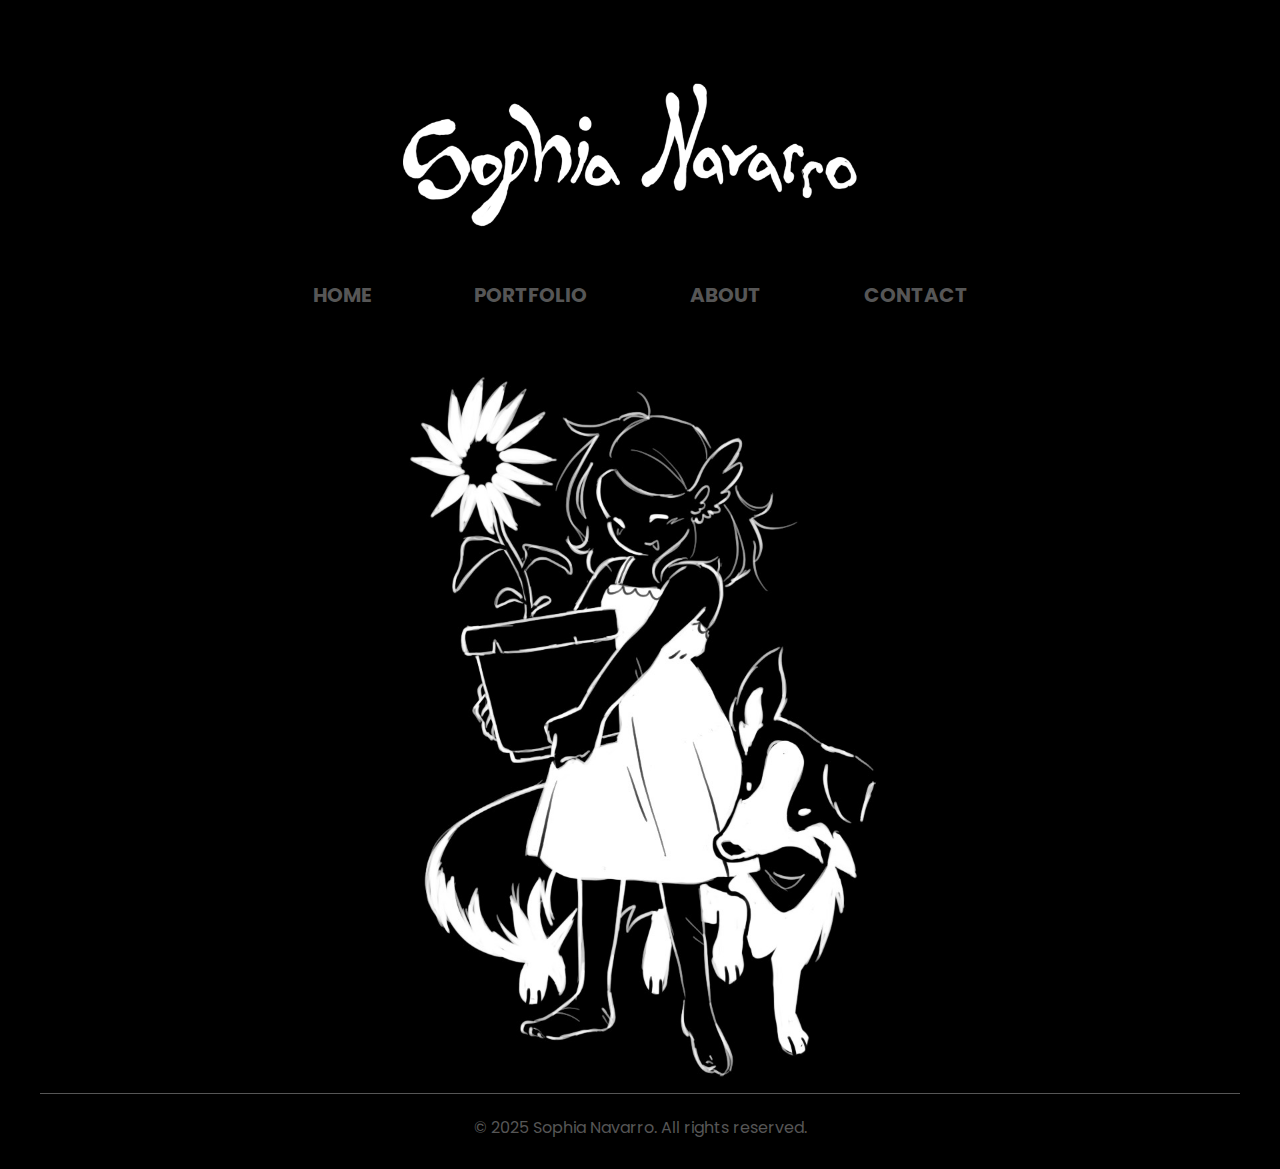
<file: index.html>
<html>
    <head>
        <meta name="viewport" content="width=device-width, initial-scale=1"/>

        <title>Sophia Navarro | Portfolio</title>

        <link rel="preconnect" href="https://fonts.googleapis.com">
        <link rel="preconnect" href="https://fonts.gstatic.com" crossorigin>
        <link href="https://fonts.googleapis.com/css2?family=Poppins:ital,wght@0,
        100;0,200;0,300;0,400;0,500;0,600;0,700;0,800;0,900;1,100;1,200;1,300;1,400;1,
        500;1,600;1,700;1,800;1,900&display=swap" rel="stylesheet">

        <link rel="stylesheet" type="text/css" href="style.css">
    </head>

    <body>
        <div class="container">

            <!--javascript-->
            <button class="hamburger" id="hamburgerBtn">
                <span></span>
                <span></span>
                <span></span>
            </button>
            <!--javascript end and id given to nav-->

            <div class="logo"><img src="images/logo2.png"></div>
            <header>
                <nav id="navMenu">
                    <ul>
                        <li><a href="index.html" class="homebg">home</a></li>
                        <li class="portfolio-item">
                            <a href="#" class="portbg">portfolio</a>
                            <ul class="dropdown">
                                <li><a href="#">2D Animation</a></li>
                                <li><a href="#">Illustration</a></li>
                                <li><a href="#">Personal Work</a></li>
                            </ul>
                        </li>
                        <li><a href="about.html" class="aboutbg">about</a></li>
                        <li><a href="contact.html" class="homebg">contact</a></li>
                    </ul>
                </nav>
            </header>
        

            <dev class="homeimage"><img src="images/Homeimage.png"></dev>
    

            <footer><p>© 2025 Sophia Navarro. All rights reserved.</p></footer>
        </div>

        <!--moreJS-->
        <script src="script.js"></script>
        <!--moreJS-->

    </body>
</html>
</file>
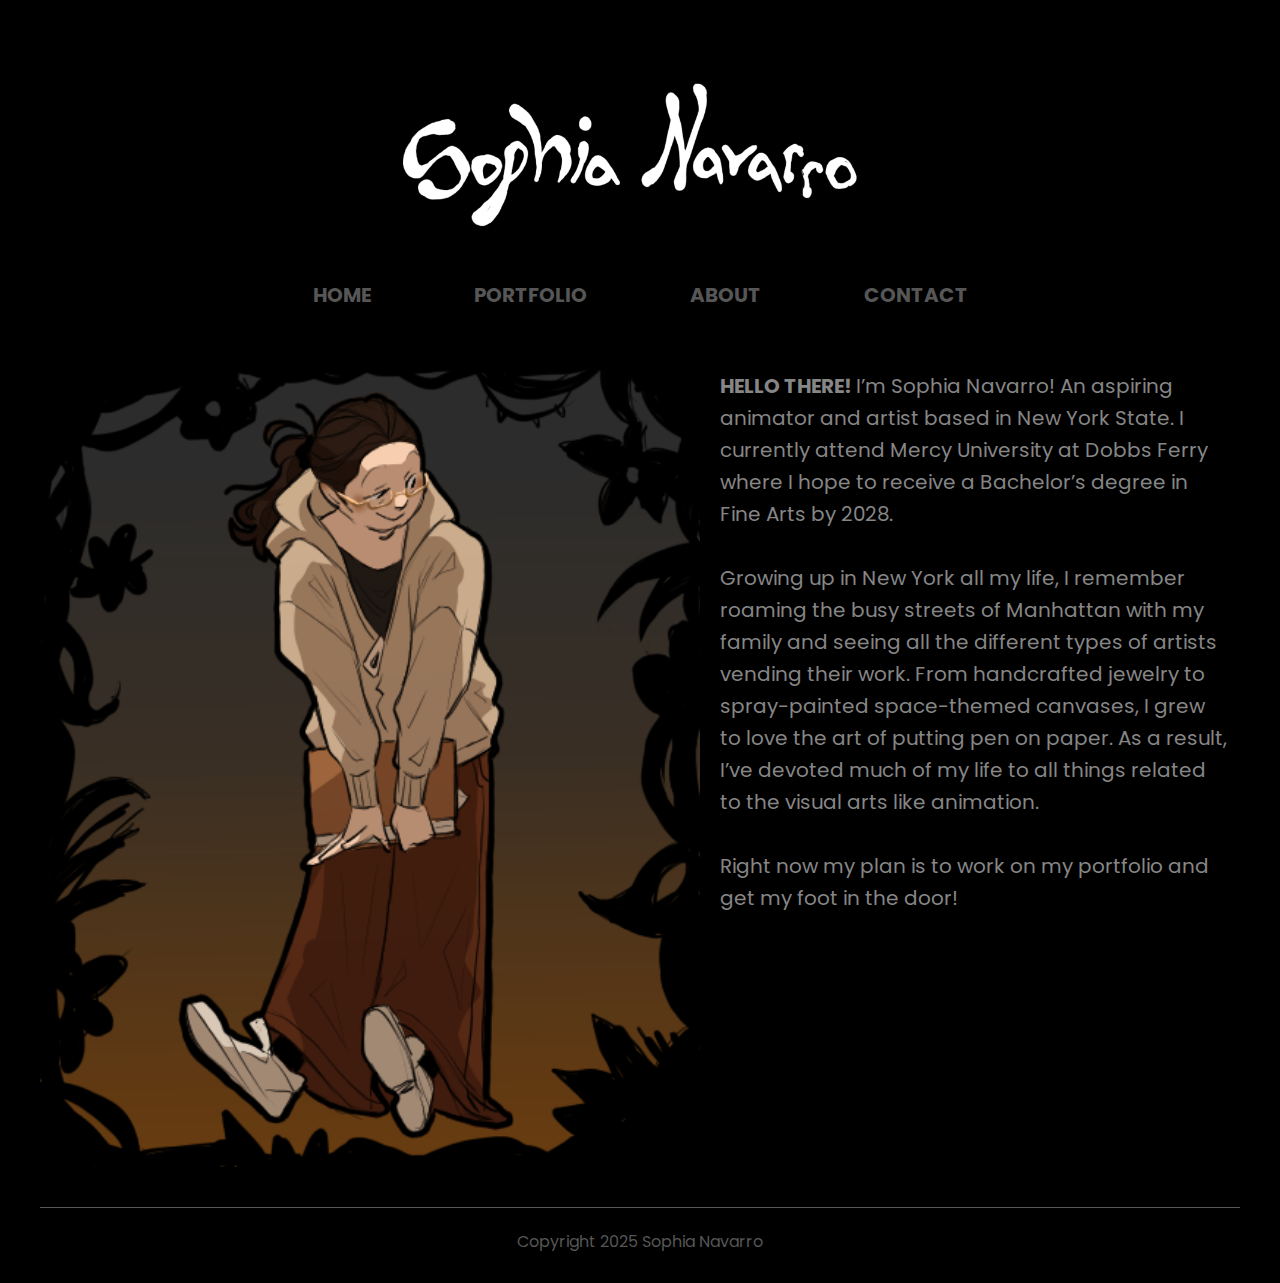
<file: about.html>
<html>
    <head>
        <meta name="viewport" content="width=device-width, initial-scale=1"/>

        <title>Sophia Navarro | Portfolio</title>

        <link rel="preconnect" href="https://fonts.googleapis.com">
        <link rel="preconnect" href="https://fonts.gstatic.com" crossorigin>
        <link href="https://fonts.googleapis.com/css2?family=Poppins:ital,wght@0,
        100;0,200;0,300;0,400;0,500;0,600;0,700;0,800;0,900;1,100;1,200;1,300;1,400;1,
        500;1,600;1,700;1,800;1,900&display=swap" rel="stylesheet">

        <link rel="stylesheet" type="text/css" href="style.css">
    </head>

    <body>
        <div class="container">

            <!--javascript-->
            <button class="hamburger" id="hamburgerBtn">
                <span></span>
                <span></span>
                <span></span>
            </button>
            <!--javascript end and id given to nav-->

            <div class="logo"><img src="images/logo2.png"></div>
            <header>
                <nav id="navMenu">
                    <ul>
                        <li><a href="index.html" class="homebg">home</a></li>
                        <li class="portfolio-item">
                            <a href="#" class="portbg">portfolio</a>
                            <ul class="dropdown">
                                <li><a href="#">2D Animation</a></li>
                                <li><a href="#">Illustration</a></li>
                                <li><a href="#">Personal Work</a></li>
                            </ul>
                        </li>
                        <li><a href="about.html" class="aboutbg">about</a></li>
                        <li><a href="#" class="homebg">contact</a></li>
                    </ul>
                </nav>
            </header>
        
             <section class="about-container">
                <dev class="aboutimage"><img src="images/aboutimg.png"></dev>
                <section class="aboutbio">
                    <p><b>HELLO THERE!</b> I’m Sophia Navarro! An aspiring animator and artist based in New York State. 
                        I currently attend Mercy University at Dobbs Ferry where I hope to receive a Bachelor’s degree in Fine Arts by 2028.<br>

                        <br>Growing up in New York all my life, I remember roaming the busy streets of Manhattan with my family 
                        and seeing all the different types of artists vending their work. From handcrafted jewelry to spray-painted 
                        space-themed canvases, I grew to love the art of putting pen on paper. As a result, I’ve devoted much of my life to
                        all things related to the visual arts like animation. <br>

                        <br>Right now my plan is to work on my portfolio and get my foot in the door!

                    </p>
                </section>
            </section>

            <footer><p>Copyright 2025 Sophia Navarro</p></footer>
        </div>

        <!--moreJS-->
        <script src="script.js"></script>
        <!--moreJS-->

    </body>
</html>
</file>
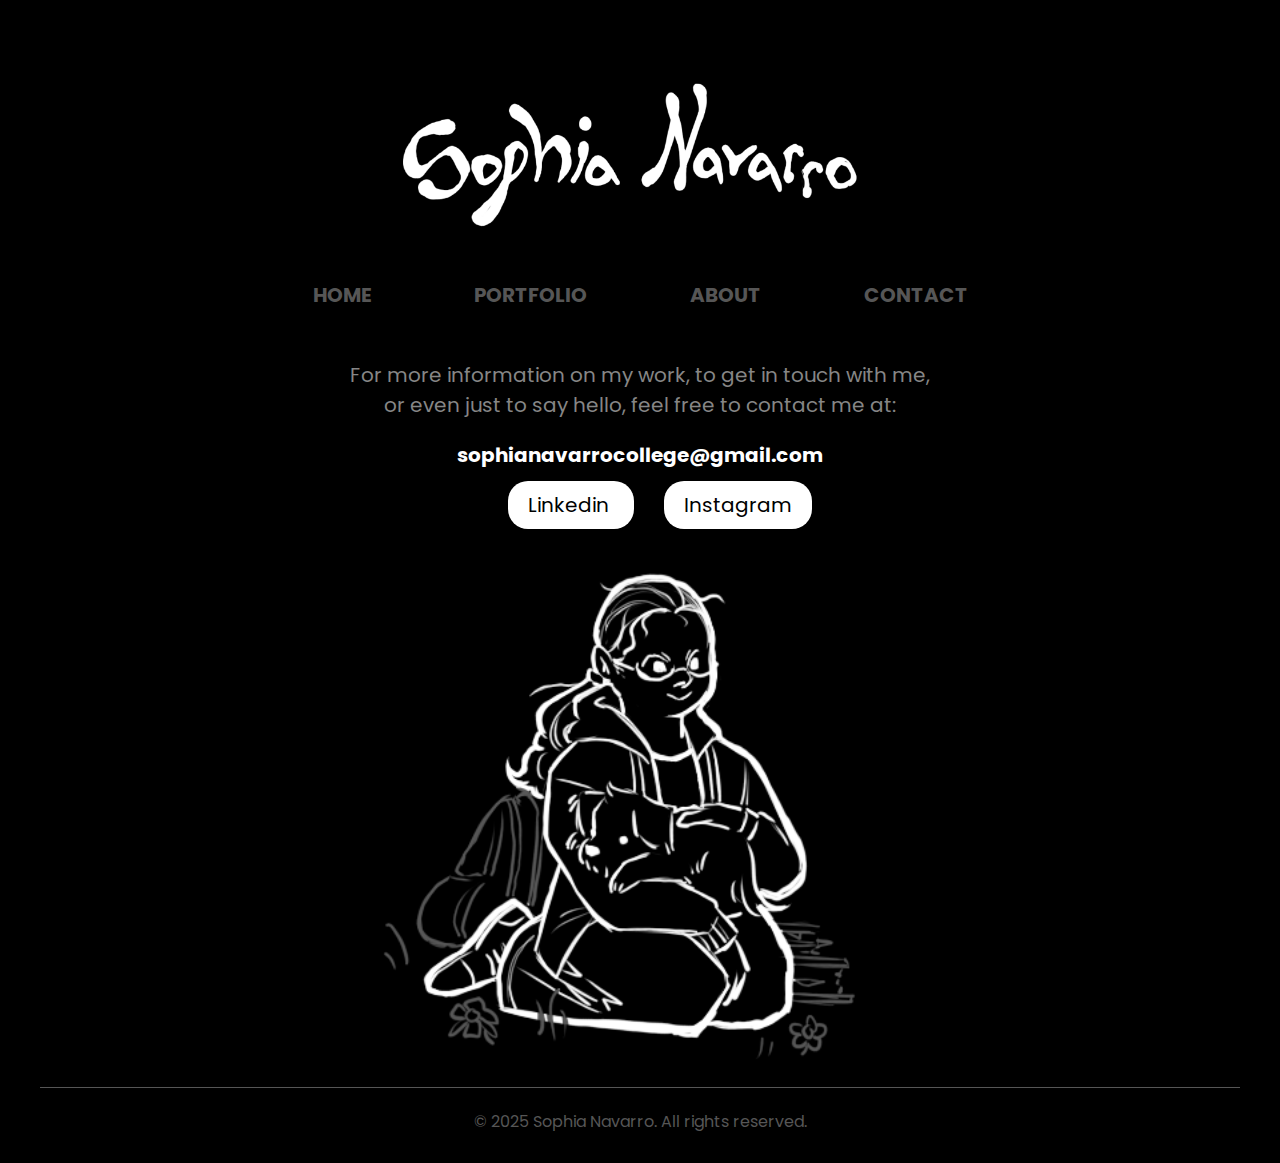
<file: contact.html>
<html>
    <head>
        <meta name="viewport" content="width=device-width, initial-scale=1"/>

        <title>Sophia Navarro | Portfolio</title>

        <link rel="preconnect" href="https://fonts.googleapis.com">
        <link rel="preconnect" href="https://fonts.gstatic.com" crossorigin>
        <link href="https://fonts.googleapis.com/css2?family=Poppins:ital,wght@0,
        100;0,200;0,300;0,400;0,500;0,600;0,700;0,800;0,900;1,100;1,200;1,300;1,400;1,
        500;1,600;1,700;1,800;1,900&display=swap" rel="stylesheet">

        <link rel="stylesheet" type="text/css" href="style.css">
    </head>

    <body>
        <div class="container">

            <!--javascript-->
            <button class="hamburger" id="hamburgerBtn">
                <span></span>
                <span></span>
                <span></span>
            </button>
            <!--javascript end and id given to nav-->

            <div class="logo"><img src="images/logo2.png"></div>
            <header>
                <nav id="navMenu">
                    <ul>
                        <li><a href="index.html" class="homebg">home</a></li>
                        <li class="portfolio-item">
                            <a href="#" class="portbg">portfolio</a>
                            <ul class="dropdown">
                                <li><a href="#">2D Animation</a></li>
                                <li><a href="#">Illustration</a></li>
                                <li><a href="#">Personal Work</a></li>
                            </ul>
                        </li>
                        <li><a href="about.html" class="aboutbg">about</a></li>
                        <li><a href="contact.html" class="homebg">contact</a></li>
                    </ul>
                </nav>
            </header>
        


            <section class="contactbio">
                <p>For more information on my work, to get in touch with me, <br> or even just to say hello, feel free to contact me at:</p>
            </section>


            <section class="contact-stuff"> 
                <p><b>sophianavarrocollege@gmail.com</b></p>   

                <ul class="social-links">
                    <li>
                        <a href="www.linkedin.com/in/sophia-navarro-96168239b"target="_blank"> Linkedin </a>
                    </li>

                    <li>
                        <a href="https://www.instagram.com/sketchbookboi?igsh=YzY3cDhxamdkcGJj&utm_source=qr" target="_blank"> Instagram </a>
                    </li>
                </ul>
            </section>


            <dev class="contactimage"><img src="images/contactimg.png"></dev>


            <footer><p>© 2025 Sophia Navarro. All rights reserved.</p></footer>
        </div>

        <!--moreJS-->
        <script src="script.js"></script>
        <!--moreJS-->

    </body>
</html>
</file>
<file: style.css>
/* BASE STYLES (Mobile First) */
body {
    text-align: center;
    background-color: black;
    font-family: "Poppins", sans-serif;
    font-weight: 400;
    font-style: normal;
}

.container {
    max-width: 1200px;
    margin: 0px auto;
}

img {
    width: 100%;
}

ul {
    list-style-type: none;
}

nav a {
    color: rgb(86, 86, 86);
    text-decoration: none;
    text-transform: uppercase;
}

nav ul {
    list-style-type: none;
    margin: 50px;
    padding: 0px;
    background-color: black;
    font-family: "Poppins", sans-serif;
    font-weight: 700;
    font-style: normal;
}

.logo {
    color: white;
    text-transform: uppercase;
    font-size: 40px;
    margin-top: 80px;
    margin-bottom: 10px;
}

.homebg {
    background-color: #D72638;
}

.portbg {
    background-color: #3B60E4;
}

.homeimage {
    max-width: 100%;
}

.aboutbg {
    background-color: #F4C20D;
}

.aboutbio {
    color:#868686;
    font-size: 20px;
    margin: 10px;
}

.contactbio {
    color: #868686;
    font-size: 20px;
    text-align: center;
}

.contactbio a {
    text-decoration: none;
    color: white;
}

.contact-stuff {
    color: white;
    font-size: 20px;
}

.contact-stuff a {
    list-style-type: none;
    text-decoration: none;
    background-color: white;
    color: black;
    margin: 15px 15px;
    padding: 10px 20px;
    border: none;
    border-radius: 20px; /* this makes the corners rounded! :D */
}

footer {
    color:rgb(86, 86, 86);
    border-top: 1px solid rgb(86, 86, 86);
    text-align: center;
    padding: 5px 0px;
}

.page-title {
    color: #ffffff;
    text-transform: uppercase;
    font-weight: 700;
    
    margin: 14px 0;
    font-size: 24px;
    text-align: center; 
}



/* Hamburger Button ---- AI Starts */
.hamburger {
    display: none;
    flex-direction: column;
    cursor: pointer;
    background: none;
    border: none;
    padding: 0;
    position: absolute;
    right: 20px;
    top: 20px;
}

.hamburger span {
    width: 25px;
    height: 3px;
    background-color: #333;
    margin: 5px 0;
    transition: 0.3s;
}

.hamburger.active span:nth-child(1) {
    transform: rotate(45deg) translate(10px, 10px);
}

.hamburger.active span:nth-child(2) {
    opacity: 0;
}

.hamburger.active span:nth-child(3) {
    transform: rotate(-45deg) translate(7px, -7px);
}
/*-----AI ends*/

/*---------------------------------------*/

/* MOBILE: 0px to 576px */
@media (max-width: 576px) {
    .logo {
        font-size: 30px;
    }

    .contactbio {
        color: #868686;
        font-size: 20px;
        text-align: left;
        margin: 40px;
        padding: 0px 20px 0px 20px;
    }

    .contact-stuff {
        text-align: left;
        margin: 40px;
        padding: 0px 20px 0px 20px;
        color: white;
        font-size: 20px;
        background-color: #000000;
    }

    .contact-stuff li {
        margin: 50px;
    }

    .contact-stuff a {
        text-decoration: none;
        background-color: white;
        color: black;
        padding: 10px 20px;
        border: none;
        border-radius: 20px; 
    }

    /* Hamburger Menu ------ AI Starts*/
    .hamburger {
        display: flex;
    }

    #navMenu {
        position: absolute;
        top: 60px;
        right: 0;
        background-color: rgb(0, 0, 0);
        flex-direction: column;
        width: 100%;
        text-align: center;
        display: none;
        padding: 12px 0;
    }

    #navMenu.active {
        display: flex;
        gap: 12px;
        align-items: center;
        justify-content: center;
    }

    #navMenu ul {
        display: flex;
        flex-direction: column;
        gap: 16px;
        padding: 0;
        margin: 0;
        width: 100%;
    }

    #navMenu a {
        display: block;
        width: 100%;
        padding: 10px 0px;
        color: #000000;
        text-decoration: none;
        letter-spacing: 1.5px;
        text-transform: uppercase;
    }

    #navMenu ul li {
        position: relative;
    }
    /* ----- AI Ends*/

    /* Mobile Dropdown ------ AI Starts*/
    .portfolio-item .dropdown {
        display: none !important;
        position: static !important;
        flex-direction: column;
        gap: 8px;
        background-color: #3B60E4 !important;
        padding: 12px 0 !important;
        margin-top: 8px !important;
        border-top: 3px solid rgb(0, 0, 0) !important;
        width: 100% !important;
    }

    .portfolio-item .dropdown.active {
        display: flex !important;
        flex-direction: column;
    }

    .portfolio-item .dropdown li {
        display: list-item !important;
        list-style: none;
    }

    .portfolio-item .dropdown li a {
        display: block;
        padding: 10px 0 !important;
        color: #ffffff !important;
        font-size: 14px;
        letter-spacing: 1px;
        text-decoration: none;
        background-color: transparent !important;
    }
    /*------AI Ends*/

    /* Illustration Section - Mobile - this is the images in columns */
    .illustration_row {
        display: flex;
        flex-direction: column;
        gap: 16px;
        padding: 16px;
    }

    .illustration_column {
        width: 100%;
    }

    .illustration_column img {
        width: 100%;
        margin-bottom: 20px;
        display: block;
    }
    


    /* Footer Social Links - Mobile - was having some trouble with understanding flex,
    so I asked AI for help (basically anything related to flex in my website,
    I had AI help with)*/
    .footer-links ul {
        display: flex;
        justify-content: center; /*okay, so from my understanding, what this does is it 
        tells the browser how to distribute the space between and around the content items 
        along the main flex box*/ 
        gap: 12px; /*and this is space in between the two social icon imgs*/
        list-style: none;
        margin: 10px 0px 0px 0px;
        padding: 0px;
    }

    .footer-links li {
        list-style: none;
    }

    .footer-links img {
        width: 20px;
        height: 20px;
        display: block; /* and for this I read some stuff on w3schools.com 
        and from what I learned theres usually two main ways an HTML element 
        is treated: inline or block. And a block-level element takes up the full width available*/
    }
}

/*---------------------------------------*/

/* TABLET: 577px — 992px */
@media (min-width: 577px) and (max-width: 992px) {
    nav a {
        font-size: 18px;
        padding: 30px;
    }

    li {
        display: inline;
        position: relative; /*okay so from what I'm understanding,
        this makes it so you can move an element a little bit, without
        it affecting other elements*/
    }

    .homebg, .portbg, .aboutbg { background-color: black; }

    .homebg:hover { color: #D72638; }
    .portbg:hover { color: #3B60E4; }
    .aboutbg:hover { color: #F4C20D; }

    /* images smaller than desktop but larger than mobile */
    img, .homeimage {
        width: 60%;
    }

    /* About Section */
    .about-container {
        display: flex;
        align-items: flex-start;
        gap: 12px;
        margin: 30px 0;
    }

    .aboutimage { flex: 0 0 55%; }
    .aboutimage img { width: 100%; }

    .aboutbio { flex: 1; text-align: left; }
    .aboutbio p { margin: 0; line-height: 1.6; }

    /* Desktop-style dropdown --- AI starts*/
    .portfolio-item .dropdown {
        display: none;
        position: absolute;
        top: 100%;
        left: 0;
        background-color: #3B60E4;
        flex-direction: column;
        padding: 8px 0;
        width: 200px;
        z-index: 1000;
    }

    .portfolio-item .dropdown.active { display: flex !important; }

    .portfolio-item .dropdown li { display: block; list-style: none; }
    .portfolio-item .dropdown li a {
        display: block; padding: 10px 16px; color: #ffffff; font-size: 13px;
    }
    /*---AI ends*/


    /* Illustration Section: two columns, accidentally named
    it just for illustration, but its actually on each portfolio page
    ---- AI trouble shooting starts*/
    .illustration_row {
        display: flex;
        flex-wrap: wrap;
        gap: 12px;
        padding: 0 8px;
    }
    .illustration_column { 
        flex: 1; 
        min-width: 0; 
    }
    .illustration_column img { 
        width: 100%; 
        margin-top: 12px; 
        display: block; 
    }
     /*---- AI trouble shooting ends*/


    .footer-links ul {
        display: flex;
        justify-content: center; 
        gap: 12px; 
        list-style: none;
        margin: 10px 0px 0px 0px;
        padding: 0px;
    }

    .footer-links li {
        list-style: none;
    }

    .footer-links img { 
        width: 26px; 
        height: 26px; 
        display: block; }
   
}

/* DESKTOP: 993px and up */
@media (min-width: 993px) {
    nav a {
        font-size: 20px;
        padding: 50px;
    }

    li {
        display: inline;
        position: relative; 
    }

    .homebg { 
        background-color: black; 
    }
    .portbg { 
        background-color: black; 
    }
    .aboutbg { 
        background-color: black; 
    }

    
    .homebg:hover { 
        color: #D72638; 
    }
    .portbg:hover { 
        color: #3B60E4; 
    }
    .aboutbg:hover { 
        color: #F4C20D; 
    }


    img, .homeimage {
        width: 50%;
    }

    /* About Section ----- AI Starts (helped with flex) */
    .about-container {
        display: flex;
        align-items: flex-start;
        gap: 10px;
        margin: 40px 0;
    }

    .aboutimage { 
        flex: 0 0 55%; 
    }
    .aboutimage img { 
        width: 100%; 
    }

    .aboutbio { 
        flex: 1; 
        text-align: left; 
    }

    .aboutbio p { 
        margin: 0; 
        line-height: 1.6; 
    }

    .portfolio-item {
        display: inline-block;
        position: relative;
    }

    .portfolio-item > a {
        padding: 50px;  
    }
    /*-----AI ends*/ 


    /* Desktop Dropdown ----AI Starts*/
    .portfolio-item .dropdown {
        display: none;
        position: absolute;
        top: calc(100% - 40px);  
        left: 50%;
        transform: translateX(-50%);
        background-color: #3B60E4;
        flex-direction: column;
        gap: 0;
        padding: 10px 0;
        width: 200px;
        z-index: 1000;
    }
    .portfolio-item .dropdown.active { display: flex !important; }
    .portfolio-item .dropdown li { display: block; list-style: none; }
    .portfolio-item .dropdown li a {
        display: block;
        padding: 12px 20px;
        color: #ffffff;
        font-size: 14px;
        letter-spacing: 0.5px;
        text-decoration: none;
        text-transform: uppercase;
    }
    .portfolio-item .dropdown li a:hover { background-color: #2a47b3; }
    /*----AI Ends*/


    /* Illustration Section - two column desktop */
    .illustration_row {
        display: flex;
        flex-wrap: wrap;
        gap: 16px;
        padding: 0 4px;
    }
    .illustration_column { 
        flex: 1; 
        min-width: 0; 
    }
    .illustration_column img { 
        width: 100%; 
        margin-top: 20px; 
        display: block; 
    }

    /* footer Links */
    .footer-links ul {
        display: flex;
        justify-content: center;
        gap: 20px;
        list-style: none;
        margin: 15px 0 0 0;
        padding: 0;
    }
    .footer-links img { 
        width: 30px; 
        height: 30px; 
        display: block; 
    }
}
</file>
